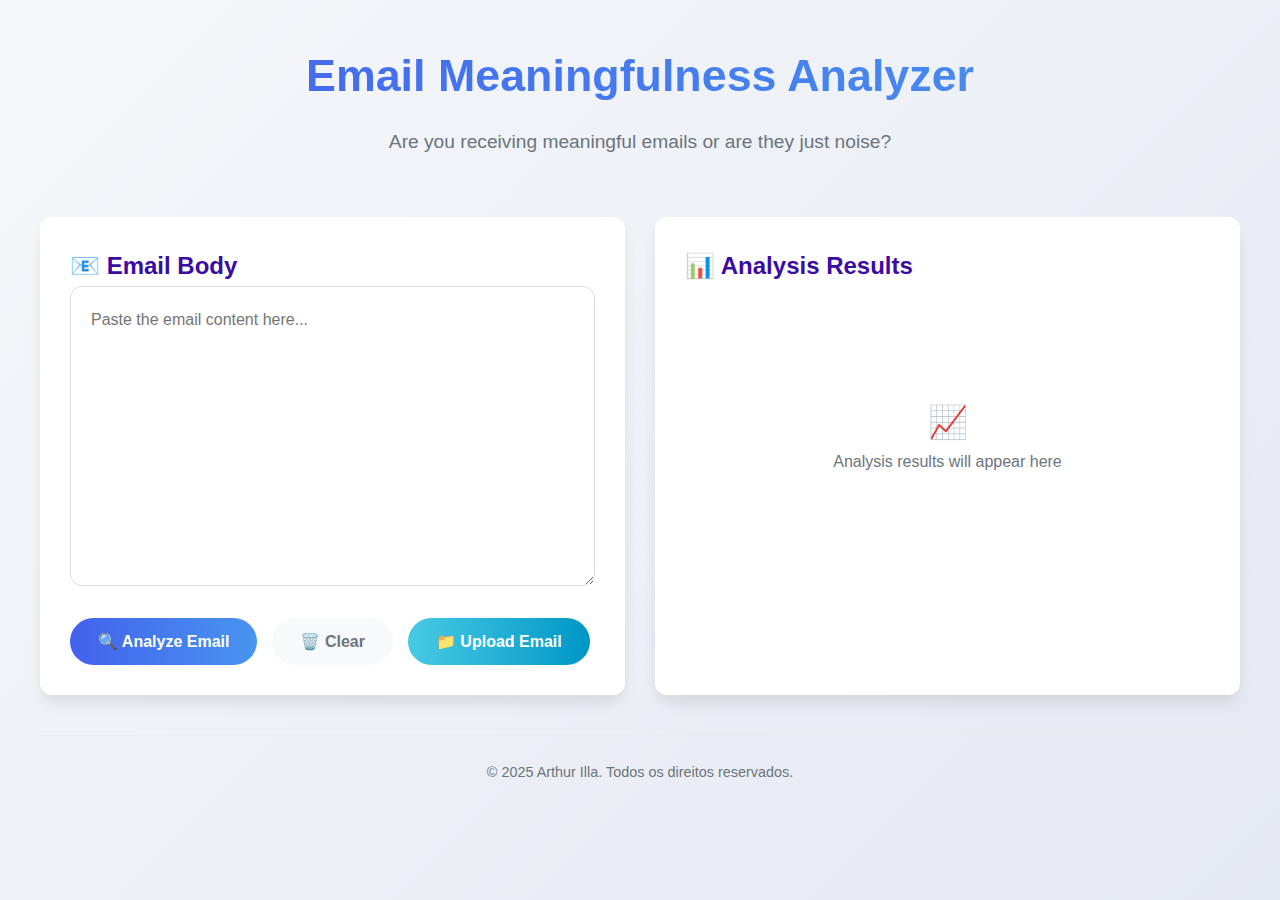
<file: index.html>
<!DOCTYPE html>
<html lang="en">
  <head>
    <meta charset="UTF-8" />
    <meta name="viewport" content="width=device-width, initial-scale=1.0" />
    <title>Email Meaningfulness Analyzer</title>
    <link rel="stylesheet" href="style.css" />
  </head>
  <body>
    <div class="container">
      <header>
        <h1>Email Meaningfulness Analyzer</h1>
        <p>Are you receiving meaningful emails or are they just noise?</p>
      </header>

      <div class="main-content">
        <div class="input-section">
          <h2 class="section-title">📧 Email Body</h2>
          <textarea
            id="email-content"
            placeholder="Paste the email content here..."
          ></textarea>

          <div class="actions">
            <button class="analyze-btn" id="analyze-btn">
              🔍 Analyze Email
            </button>
            <button class="clear-btn" id="clear-btn">🗑️ Clear</button>
            <input
              type="file"
              id="file-upload"
              class="file-upload"
              accept=".txt"
            />
            <button class="upload-btn" id="upload-btn">📁 Upload Email</button>
          </div>
        </div>

        <div class="results-section">
          <h2 class="section-title">📊 Analysis Results</h2>

          <div class="result-content">
            <div class="loading" id="loading">
              <div class="spinner"></div>
              <p>Analyzing email content...</p>
            </div>

            <div class="placeholder" id="results-placeholder">
              <h1>📈</h1>
              <p>Analysis results will appear here</p>
            </div>

            <div id="results" style="display: none">
              <div class="meaningfulness-score">
                <div class="score-label">Meaningfulness Score</div>
                <div class="score-value" id="score-value">0%</div>
                <div class="score-bar">
                  <div class="score-fill" id="score-fill"></div>
                </div>
                <div class="meaningfulness-label" id="meaningfulness-label">
                  Neutral
                </div>
              </div>

              <div class="analysis-details">
                <div class="detail-item">
                  <span class="detail-label">Key Topics Found:</span>
                  <span class="detail-value" id="topics-value">0</span>
                </div>
                <div class="detail-item">
                  <span class="detail-label">Action Requests:</span>
                  <span class="detail-value" id="actions-value">0</span>
                </div>
                <div class="detail-item">
                  <span class="detail-label">Sentiment:</span>
                  <span class="detail-value" id="sentiment-value">Neutral</span>
                </div>
                <div class="detail-item">
                  <span class="detail-label">Length Analysis:</span>
                  <span class="detail-value" id="length-value">Medium</span>
                </div>
              </div>
            </div>
          </div>
        </div>
      </div>

      <footer>
        <p>&copy; 2025 Arthur Illa. Todos os direitos reservados.</p>
      </footer>
    </div>

    <script>
      document.addEventListener("DOMContentLoaded", function () {
        const emailContent = document.getElementById("email-content");
        const analyzeBtn = document.getElementById("analyze-btn");
        const clearBtn = document.getElementById("clear-btn");
        const uploadBtn = document.getElementById("upload-btn");
        const fileUpload = document.getElementById("file-upload");
        const loading = document.getElementById("loading");
        const resultsPlaceholder = document.getElementById(
          "results-placeholder"
        );
        const results = document.getElementById("results");
        const scoreValue = document.getElementById("score-value");
        const scoreFill = document.getElementById("score-fill");
        const meaningfulnessLabel = document.getElementById(
          "meaningfulness-label"
        );
        const topicsValue = document.getElementById("topics-value");
        const actionsValue = document.getElementById("actions-value");
        const sentimentValue = document.getElementById("sentiment-value");
        const lengthValue = document.getElementById("length-value");

        analyzeBtn.addEventListener("click", function () {
          const content = emailContent.value.trim();

          if (content.length === 0) {
            alert("Please enter some email content to analyze");
            return;
          }

          loading.style.display = "block";
          resultsPlaceholder.style.display = "none";
          results.style.display = "none";

          setTimeout(() => {
            analyzeEmail(content);
          }, 2000);
        });

        clearBtn.addEventListener("click", function () {
          emailContent.value = "";
          results.style.display = "none";
          resultsPlaceholder.style.display = "block";
        });

        uploadBtn.addEventListener("click", function () {
          fileUpload.click();
        });

        fileUpload.addEventListener("change", function (e) {
          const file = e.target.files[0];
          if (!file) return;

          const reader = new FileReader();
          reader.onload = function (e) {
            emailContent.value = e.target.result;
          };
          reader.readAsText(file);
        });

        function analyzeEmail(content) {
          loading.style.display = "none";
          results.style.display = "block";

          const score = Math.floor(Math.random() * 100);
          const topics = Math.floor(Math.random() * 5) + 1;
          const actions = Math.floor(Math.random() * 3);
          const sentiments = ["Positive", "Neutral", "Negative"];
          const sentiment =
            sentiments[Math.floor(Math.random() * sentiments.length)];
          const lengths = ["Short", "Medium", "Long"];
          const length = lengths[Math.floor(Math.random() * lengths.length)];

          scoreValue.textContent = `${score}%`;
          scoreFill.style.width = `${score}%`;

          if (score >= 70) {
            meaningfulnessLabel.textContent = "Meaningful Email";
            meaningfulnessLabel.className = "meaningfulness-label meaningful";
          } else if (score >= 40) {
            meaningfulnessLabel.textContent = "Moderately Meaningful";
            meaningfulnessLabel.className = "meaningfulness-label";
          } else {
            meaningfulnessLabel.textContent = "Not Meaningful";
            meaningfulnessLabel.className =
              "meaningfulness-label not-meaningful";
          }

          topicsValue.textContent = topics;
          actionsValue.textContent = actions;
          sentimentValue.textContent = sentiment;
          lengthValue.textContent = length;
        }
      });
    </script>
  </body>
</html>
</file>
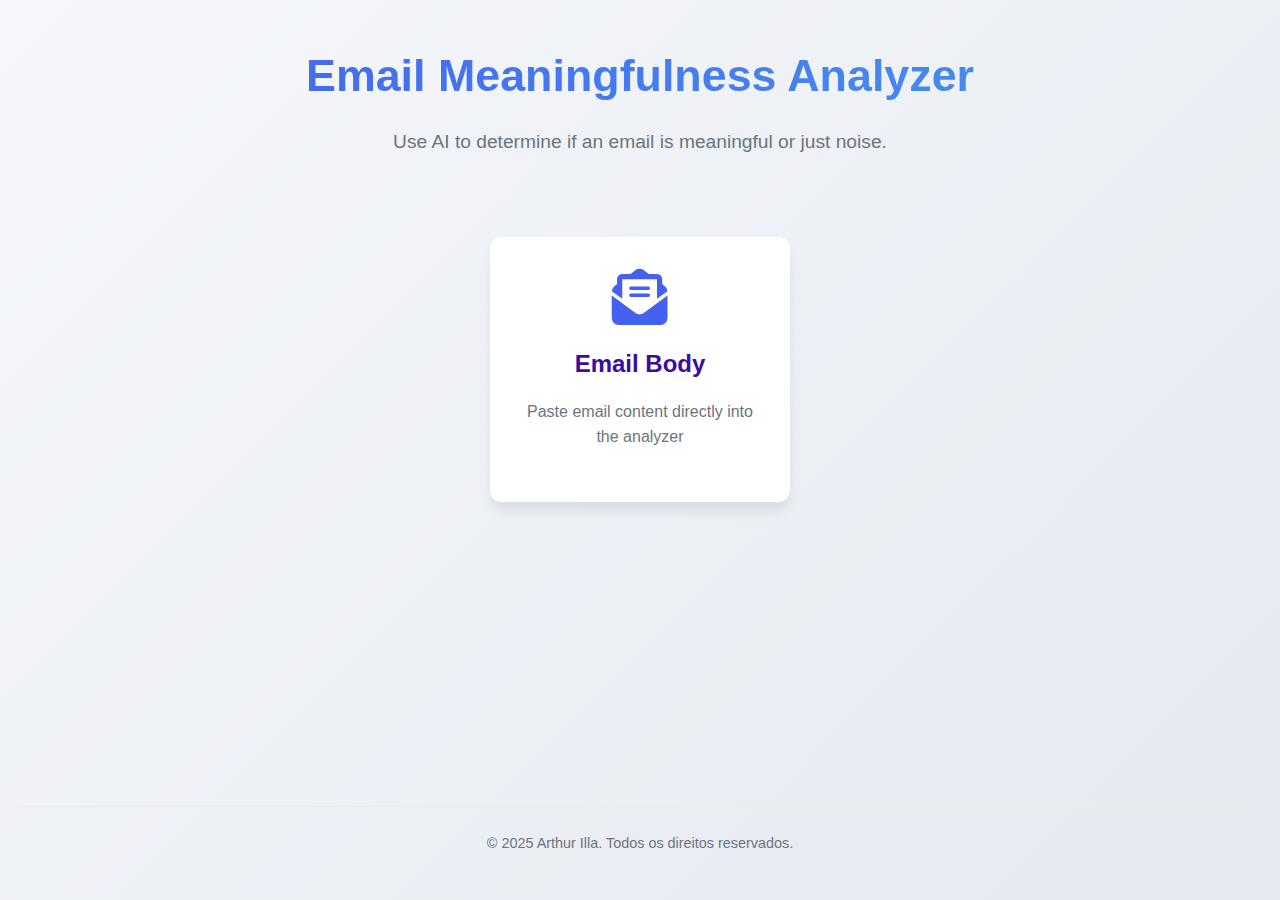
<file: spa/index.html>
<!DOCTYPE html>
<html lang="en">
  <head>
    <meta charset="UTF-8" />
    <meta name="viewport" content="width=device-width, initial-scale=1.0" />
    <title>Email Meaningfulness Analyzer</title>
    <link
      rel="stylesheet"
      href="https://cdnjs.cloudflare.com/ajax/libs/font-awesome/6.4.0/css/all.min.css"
    />
    <link rel="stylesheet" href="style.css" />
  </head>
  <body>
    <div class="container">
      <header>
        <h1>Email Meaningfulness Analyzer</h1>
        <p>Use AI to determine if an email is meaningful or just noise.</p>
      </header>

      <div class="welcome-screen" id="welcome-screen">
        <div class="option-cards">
          <div class="option-card" id="email-body-card">
            <i class="fas fa-envelope-open-text"></i>
            <h3>Email Body</h3>
            <p>Paste email content directly into the analyzer</p>
          </div>
        </div>
      </div>

      <div class="hidden main-content" id="main-content">
        <div class="input-section" id="email-body">
          <div class="section-header">
            <button class="back-button" id="back-button">
              <i class="fas fa-arrow-left"></i> Back to options
            </button>
            <h2 class="section-title">
              <i class="fas fa-envelope-open-text"></i> Email Body
            </h2>
          </div>
          <textarea
            id="email-content"
            placeholder="Paste the email content here..."
          ></textarea>

          <div class="actions">
            <button class="analyze-btn" id="analyze-btn">
              <i class="fas fa-search"></i> Analyze Email
            </button>
            <button class="clear-btn" id="clear-btn">
              <i class="fas fa-trash-alt"></i> Clear
            </button>
          </div>
        </div>

        <div class="results-section">
          <h2 class="section-title">
            <i class="fas fa-chart-bar"></i> Analysis Results
          </h2>

          <div class="result-content">
            <div class="loading" id="loading">
              <div class="spinner"></div>
              <p>Analyzing email content...</p>
            </div>

            <div class="placeholder" id="results-placeholder">
              <i class="fas fa-chart-line"></i>
              <p>Analysis results will appear here</p>
            </div>

            <div id="results" style="display: none">
              <div class="meaningfulness-score">
                <div class="score-label">Meaningfulness Score</div>
                <div class="score-value" id="score-value">0%</div>
                <div class="score-bar">
                  <div class="score-fill" id="score-fill"></div>
                </div>
                <div class="meaningfulness-label" id="meaningfulness-label">
                  Neutral
                </div>
              </div>

              <div class="analysis-details">
                <div class="detail-item">
                  <span class="detail-label">Key Topics Found:</span>
                  <span class="detail-value" id="topics-value">0</span>
                </div>
                <div class="detail-item">
                  <span class="detail-label">Action Requests:</span>
                  <span class="detail-value" id="actions-value">0</span>
                </div>
                <div class="detail-item">
                  <span class="detail-label">Sentiment:</span>
                  <span class="detail-value" id="sentiment-value">Neutral</span>
                </div>
                <div class="detail-item">
                  <span class="detail-label">Length Analysis:</span>
                  <span class="detail-value" id="length-value">Medium</span>
                </div>
                <div class="detail-item">
                  <span class="detail-label">Confidence:</span>
                  <span class="detail-value" id="confidence-value">0%</span>
                </div>
              </div>
            </div>
          </div>
        </div>
      </div>

      <div class="suggestion-section hidden" id="suggestion-section">
          <h2 class="section-title" id="suggestion-title">
            <i class="fas fa-lightbulb"></i> Suggested Reply
          </h2>
          <div class="suggestion-content">
            <div class="suggestion-text" id="suggestion-text">
              <p>AI-generated reply suggestions will appear here after analysis.</p>
            </div>
            <div class="suggestion-actions">
              <button class="copy-btn" id="copy-btn">
                <i class="fas fa-copy"></i> Copy to Clipboard
              </button>
            </div>
          </div>
        </div>
      </div>

      <footer>
        <p>&copy; 2025 Arthur Illa. Todos os direitos reservados.</p>
      </footer>
    </div>

    <script>
      document.addEventListener("DOMContentLoaded", function () {
        const welcomeScreen = document.getElementById("welcome-screen");
        const mainContent = document.getElementById("main-content");
        const emailBodyCard = document.getElementById("email-body-card");
        const backButton = document.getElementById("back-button");

        const emailBody = document.getElementById("email-body");
        const emailContent = document.getElementById("email-content");
        const analyzeBtn = document.getElementById("analyze-btn");
        const clearBtn = document.getElementById("clear-btn");
        const loading = document.getElementById("loading");
        const resultsPlaceholder = document.getElementById(
          "results-placeholder"
        );
        const results = document.getElementById("results");
        const scoreValue = document.getElementById("score-value");
        const scoreFill = document.getElementById("score-fill");
        const meaningfulnessLabel = document.getElementById(
          "meaningfulness-label"
        );
        const topicsValue = document.getElementById("topics-value");
        const actionsValue = document.getElementById("actions-value");
        const sentimentValue = document.getElementById("sentiment-value");
        const lengthValue = document.getElementById("length-value");
        const confidenceValue = document.getElementById("confidence-value");

        const suggestionSection = document.getElementById("suggestion-section");
        const suggestionTitle = document.getElementById("suggestion-title")
        const suggestionText = document.getElementById("suggestion-text");
        const copyBtn = document.getElementById("copy-btn");

        emailBodyCard.addEventListener("click", function () {
          welcomeScreen.classList.add("hidden");
          mainContent.classList.remove("hidden");
          mainContent.classList.add("fade-in");
          emailBody.classList.remove("hidden");
        });

        backButton.addEventListener("click", function () {
          mainContent.classList.add("hidden");
          welcomeScreen.classList.remove("hidden");
          welcomeScreen.classList.add("fade-in");
        });

        analyzeBtn.addEventListener("click", function () {
          const content = emailContent.value;

          if (content.length === 0) {
            alert("Please enter some email content to analyze");
            return;
          }

          loading.style.display = "block";
          resultsPlaceholder.style.display = "none";
          results.style.display = "none";
          suggestionSection.classList.add("hidden");

          fetch("https://arthurtv.duckdns.org/api/api/analyze", {
            method: "POST",
            headers: { "Content-Type": "application/json" },
            body: JSON.stringify({ text: content })
          })
            .then((response) => {
              if (!response.ok)
                throw new Error(
                  "Something unexpected happened. Please try again in a few minutes."
                );
              return response.json();
            })
            .then((data) => {
              updateResults(data);
            })
            .catch((error) => {
              console.error("Error: ", error);
              alert(
                "Oops! The API Key is overwhelmed! Please try again in a few minutes."
              );
              loading.style.display = "none";
              results.style.display = "block";
              suggestionSection.classList.add("hidden");
            });
        });

        clearBtn.addEventListener("click", function () {
          emailContent.value = "";
          results.style.display = "none";
          resultsPlaceholder.style.display = "block";
          suggestionSection.classList.add("hidden");
        });

        copyBtn.addEventListener("click", function () {
          const textToCopy = suggestionText.innerText;
          navigator.clipboard.writeText(textToCopy).then(() => {
            const originalText = copyBtn.innerHTML;
            copyBtn.innerHTML = '<i class="fas fa-check"></i> Copied!';
            setTimeout(() => {
              copyBtn.innerHTML = originalText;
            }, 2000);
          }).catch(err => {
            console.error('Failed to copy: ', err);
          });
        });

        function updateResults(data) {
          loading.style.display = "none";
          results.style.display = "block";

          scoreValue.textContent = `${data.score}%`;
          scoreFill.style.width = `${data.score}%`;

          meaningfulnessLabel.textContent = data.meaningful_label;

          if (data.score >= 70) {
            meaningfulnessLabel.className = "meaningfulness-label meaningful";
          } else if (data.score >= 40) {
            meaningfulnessLabel.className = "meaningfulness-label";
          } else {
            meaningfulnessLabel.className =
              "meaningfulness-label not-meaningful";
          }

          topicsValue.textContent = data.topics;
          actionsValue.textContent = data.actions;
          sentimentValue.textContent = data.sentiment;
          lengthValue.textContent = data.length;
          confidenceValue.textContent = `${data.accuracy}%`;

          if (data.score >= 90) {
            suggestionTitle.innerHTML = `<i class="fa-solid fa-circle-xmark"></i> This is not a suggestion!`
            suggestionText.innerHTML = `<p>This email requires attention imediately. Please do not use AI Generated text for this one.</p>`;
            suggestionSection.classList.remove("hidden");
          }else if (data.suggestion){
            suggestionTitle.innerHTML = `<i class="fas fa-lightbulb"></i> Suggested Reply`
            suggestionText.innerHTML = `<p>${data.suggestion}</p>`;
            suggestionSection.classList.remove("hidden");
          }
        }
      });
    </script>
  </body>
</html>
</file>
<file: style.css>
:root {
  --primary: #4361ee;
  --primary-light: #4895ef;
  --secondary: #3a0ca3;
  --accent: #f72585;
  --success: #4cc9f0;
  --warning: #f7b801;
  --light: #f8f9fa;
  --dark: #212529;
  --gray: #6c757d;
  --border-radius: 12px;
  --box-shadow: 0 10px 15px -3px rgba(0, 0, 0, 0.1);
  --transition: all 0.3s ease;
}

* {
  margin: 0;
  padding: 0;
  box-sizing: border-box;
  font-family: "Segoe UI", Tahoma, Geneva, Verdana, sans-serif;
}

html,
body {
  height: 100%;
}

body {
  background: linear-gradient(135deg, #f5f7fb 0%, #e5e9f0 100%);
  color: var(--dark);
  line-height: 1.6;
  display: flex;
  flex-direction: column;
  min-height: 100vh;
  padding: 20px;
}

.container {
  max-width: 1200px;
  margin: 0 auto;
  width: 100%;
  flex: 1 0 auto;
}

header {
  text-align: center;
  margin-bottom: 40px;
  padding: 20px 0;
}

header h1 {
  font-size: 2.8rem;
  background: linear-gradient(
    90deg,
    var(--primary) 0%,
    var(--primary-light) 100%
  );
  -webkit-background-clip: text;
  background-clip: text;
  color: transparent;
  margin-bottom: 15px;
}

header p {
  color: var(--gray);
  font-size: 1.2rem;
  max-width: 600px;
  margin: 0 auto;
}

.welcome-screen {
  display: flex;
  flex-direction: column;
  align-items: center;
  gap: 30px;
}

.welcome-text {
  text-align: center;
  max-width: 700px;
  margin: 0 auto;
}

.welcome-text h2 {
  font-size: 2rem;
  color: var(--secondary);
  margin-bottom: 15px;
}

.welcome-text p {
  color: var(--gray);
  font-size: 1.1rem;
  line-height: 1.6;
}

.option-cards {
  display: flex;
  justify-content: center;
  gap: 30px;
  flex-wrap: wrap;
  margin-top: 20px;
}

.option-card {
  background: white;
  border-radius: var(--border-radius);
  padding: 30px;
  width: 300px;
  text-align: center;
  box-shadow: var(--box-shadow);
  transition: var(--transition);
  cursor: pointer;
  border: 2px solid transparent;
}

.option-card:hover {
  transform: translateY(-5px);
  border-color: var(--primary);
  box-shadow: 0 20px 25px -5px rgba(0, 0, 0, 0.1);
}

.option-card i {
  font-size: 3.5rem;
  margin-bottom: 20px;
  color: var(--primary);
}

.option-card h3 {
  font-size: 1.5rem;
  margin-bottom: 15px;
  color: var(--secondary);
}

.option-card p {
  color: var(--gray);
  margin-bottom: 20px;
}

.card-button {
  padding: 12px 24px;
  background: var(--primary);
  color: white;
  border: none;
  border-radius: 30px;
  font-weight: 600;
  cursor: pointer;
  transition: var(--transition);
}

.card-button:hover {
  background: var(--secondary);
}

.main-content {
  display: grid;
  grid-template-columns: 1fr 1fr;
  gap: 30px;
  margin-bottom: 40px;
}

@media (max-width: 900px) {
  .main-content {
    grid-template-columns: 1fr;
  }
}

.input-section,
.results-section {
  background: white;
  border-radius: var(--border-radius);
  padding: 30px;
  box-shadow: var(--box-shadow);
}

.section-header {
  display: flex;
  justify-content: space-between;
  align-items: center;
  margin-bottom: 25px;
}

.back-button {
  background: none;
  border: none;
  color: var(--primary);
  font-size: 1rem;
  cursor: pointer;
  display: flex;
  align-items: center;
  gap: 8px;
  padding: 8px 16px;
  border-radius: 30px;
  transition: var(--transition);
}

.back-button:hover {
  background: #f0f5ff;
}

.section-title {
  font-size: 1.5rem;
  color: var(--secondary);
  display: flex;
  align-items: center;
  gap: 10px;
}

textarea {
  width: 100%;
  min-height: 300px;
  padding: 20px;
  border: 1px solid #ddd;
  border-radius: var(--border-radius);
  font-size: 1rem;
  resize: vertical;
  margin-bottom: 25px;
  transition: var(--transition);
  line-height: 1.6;
}

textarea:focus {
  outline: none;
  border-color: var(--primary);
  box-shadow: 0 0 0 3px rgba(67, 97, 238, 0.2);
}

.actions {
  display: flex;
  gap: 15px;
  flex-wrap: wrap;
}

button {
  padding: 14px 28px;
  border: none;
  border-radius: 30px;
  font-size: 1rem;
  font-weight: 600;
  cursor: pointer;
  transition: var(--transition);
  display: flex;
  align-items: center;
  gap: 10px;
}

.analyze-btn {
  background: linear-gradient(
    90deg,
    var(--primary) 0%,
    var(--primary-light) 100%
  );
  color: white;
}

.analyze-btn:hover {
  transform: translateY(-2px);
  box-shadow: 0 10px 15px -3px rgba(67, 97, 238, 0.3);
}

.clear-btn {
  background-color: #f8f9fa;
  color: var(--gray);
}

.clear-btn:hover {
  background-color: #e9ecef;
}

.file-upload {
  display: none;
}

.upload-btn {
  background: linear-gradient(90deg, #48cae4 0%, #0096c7 100%);
  color: white;
}

.upload-btn:hover {
  transform: translateY(-2px);
  box-shadow: 0 10px 15px -3px rgba(72, 202, 228, 0.3);
}

.result-content {
  min-height: 300px;
  display: flex;
  flex-direction: column;
  justify-content: center;
}

.meaningfulness-score {
  text-align: center;
  margin-bottom: 30px;
}

.score-value {
  font-size: 3.5rem;
  font-weight: 800;
  background: linear-gradient(
    90deg,
    var(--primary) 0%,
    var(--primary-light) 100%
  );
  -webkit-background-clip: text;
  background-clip: text;
  color: transparent;
  line-height: 1;
  margin: 15px 0;
}

.score-label {
  font-size: 1.2rem;
  color: var(--gray);
}

.score-bar {
  height: 14px;
  width: 100%;
  background-color: #e9ecef;
  border-radius: 7px;
  margin: 20px 0;
  overflow: hidden;
}

.score-fill {
  height: 100%;
  border-radius: 7px;
  background: linear-gradient(
    90deg,
    var(--primary) 0%,
    var(--primary-light) 100%
  );
  width: 0%;
  transition: width 1s ease;
}

.meaningfulness-label {
  font-size: 1.5rem;
  font-weight: 700;
  text-align: center;
  margin: 15px 0;
  padding: 12px 20px;
  border-radius: 30px;
}

.meaningful {
  background-color: rgba(76, 201, 240, 0.15);
  color: #4cc9f0;
}

.not-meaningful {
  background-color: rgba(247, 37, 133, 0.15);
  color: #f72585;
}

.analysis-details {
  margin-top: 30px;
}

.detail-item {
  display: flex;
  justify-content: space-between;
  padding: 15px 0;
  border-bottom: 1px solid #e9ecef;
}

.detail-item:last-child {
  border-bottom: none;
}

.detail-label {
  color: var(--gray);
  display: flex;
  align-items: center;
  gap: 8px;
}

.detail-value {
  font-weight: 600;
}

.loading {
  display: none;
  text-align: center;
  padding: 40px 0;
}

.spinner {
  width: 50px;
  height: 50px;
  border: 5px solid #e9ecef;
  border-top: 5px solid var(--primary);
  border-radius: 50%;
  animation: spin 1s linear infinite;
  margin: 0 auto 20px;
}

@keyframes spin {
  0% {
    transform: rotate(0deg);
  }
  100% {
    transform: rotate(360deg);
  }
}

.placeholder {
  text-align: center;
  color: var(--gray);
  padding: 60px 0;
}

.placeholder i {
  font-size: 3.5rem;
  margin-bottom: 20px;
  color: #adb5bd;
}

.email-list {
  display: none;
  margin-top: 30px;
}

.email-item {
  display: flex;
  justify-content: space-between;
  align-items: center;
  padding: 15px;
  border: 1px solid #e9ecef;
  border-radius: var(--border-radius);
  margin-bottom: 15px;
  transition: var(--transition);
}

.email-item:hover {
  border-color: var(--primary);
  background-color: #f8f9fa;
}

.email-info {
  display: flex;
  align-items: center;
  gap: 15px;
}

.email-icon {
  font-size: 1.5rem;
  color: var(--primary);
}

.email-details {
  display: flex;
  flex-direction: column;
}

.email-subject {
  font-weight: 600;
  margin-bottom: 5px;
}

.email-sender {
  color: var(--gray);
  font-size: 0.9rem;
}

.email-actions button {
  padding: 8px 16px;
  font-size: 0.9rem;
}

footer {
  text-align: center;
  padding: 25px 0;
  color: var(--gray);
  font-size: 0.9rem;
  flex-shrink: 0;
  background-color: transparent;
  border-top: 1px solid #e9ecef;
  width: 100%;
  margin-top: 40px;
}

/* Utility classes for showing/hiding elements */
.hidden {
  display: none;
}

.visible {
  display: block;
}

.fade-in {
  animation: fadeIn 0.5s ease;
}

@keyframes fadeIn {
  from {
    opacity: 0;
  }
  to {
    opacity: 1;
  }
}
</file>
<file: spa/style.css>
:root {
  --primary: #4361ee;
  --primary-light: #4895ef;
  --secondary: #3a0ca3;
  --accent: #f72585;
  --success: #4cc9f0;
  --warning: #f7b801;
  --light: #f8f9fa;
  --dark: #212529;
  --gray: #6c757d;
  --border-radius: 12px;
  --box-shadow: 0 10px 15px -3px rgba(0, 0, 0, 0.1);
  --transition: all 0.3s ease;
}

* {
  margin: 0;
  padding: 0;
  box-sizing: border-box;
  font-family: "Segoe UI", Tahoma, Geneva, Verdana, sans-serif;
}

html,
body {
  height: 100%;
}

body {
  background: linear-gradient(135deg, #f5f7fb 0%, #e5e9f0 100%);
  color: var(--dark);
  line-height: 1.6;
  display: flex;
  flex-direction: column;
  min-height: 100vh;
  padding: 20px;
}

.container {
  max-width: 1200px;
  margin: 0 auto;
  width: 100%;
  flex: 1 0 auto;
}

header {
  text-align: center;
  margin-bottom: 40px;
  padding: 20px 0;
}

header h1 {
  font-size: 2.8rem;
  background: linear-gradient(
    90deg,
    var(--primary) 0%,
    var(--primary-light) 100%
  );
  -webkit-background-clip: text;
  background-clip: text;
  color: transparent;
  margin-bottom: 15px;
}

header p {
  color: var(--gray);
  font-size: 1.2rem;
  max-width: 600px;
  margin: 0 auto;
}

.welcome-screen {
  display: flex;
  flex-direction: column;
  align-items: center;
  gap: 30px;
}

.option-cards {
  display: flex;
  justify-content: center;
  gap: 30px;
  flex-wrap: wrap;
  margin-top: 20px;
}

.option-card {
  background: white;
  border-radius: var(--border-radius);
  padding: 30px;
  width: 300px;
  text-align: center;
  box-shadow: var(--box-shadow);
  transition: var(--transition);
  cursor: pointer;
  border: 2px solid transparent;
}

.option-card:hover {
  transform: translateY(-5px);
  border-color: var(--primary);
  box-shadow: 0 20px 25px -5px rgba(0, 0, 0, 0.1);
}

.option-card i {
  font-size: 3.5rem;
  margin-bottom: 20px;
  color: var(--primary);
}

.option-card h3 {
  font-size: 1.5rem;
  margin-bottom: 15px;
  color: var(--secondary);
}

.option-card p {
  color: var(--gray);
  margin-bottom: 20px;
}

.main-content {
  display: grid;
  grid-template-columns: 1fr 1fr;
  gap: 30px;
  margin-bottom: 40px;
}

@media (max-width: 900px) {
  .main-content {
    grid-template-columns: 1fr;
  }
}

.input-section,
.results-section {
  background: white;
  border-radius: var(--border-radius);
  padding: 30px;
  box-shadow: var(--box-shadow);
}

.section-header {
  display: flex;
  justify-content: space-between;
  align-items: center;
  margin-bottom: 25px;
}

.back-button {
  background: none;
  border: none;
  color: var(--primary);
  font-size: 1rem;
  cursor: pointer;
  display: flex;
  align-items: center;
  gap: 8px;
  padding: 8px 16px;
  border-radius: 30px;
  transition: var(--transition);
}

.back-button:hover {
  background: #f0f5ff;
}

.section-title {
  font-size: 1.5rem;
  color: var(--secondary);
  display: flex;
  align-items: center;
  gap: 10px;
}

textarea {
  width: 100%;
  min-height: 300px;
  padding: 20px;
  border: 1px solid #ddd;
  border-radius: var(--border-radius);
  font-size: 1rem;
  resize: vertical;
  margin-bottom: 25px;
  transition: var(--transition);
  line-height: 1.6;
}

textarea:focus {
  outline: none;
  border-color: var(--primary);
  box-shadow: 0 0 0 3px rgba(67, 97, 238, 0.2);
}

.actions {
  display: flex;
  gap: 15px;
  flex-wrap: wrap;
}

button {
  padding: 14px 78px;
  border: none;
  border-radius: 30px;
  font-size: 1rem;
  font-weight: 600;
  cursor: pointer;
  transition: var(--transition);
  display: flex;
  align-items: center;
  gap: 10px;
}

.analyze-btn {
  background: var(--primary);
  color: white;
}

.analyze-btn:hover {
  transform: translateY(-2px);
  box-shadow: 0 10px 15px -3px rgba(67, 97, 238, 0.3);
}

.clear-btn {
  background-color: var(--light);
  color: var(--gray);
}

.clear-btn:hover {
  background-color: #e9ecef;
}

.result-content {
  min-height: 300px;
  display: flex;
  flex-direction: column;
  justify-content: center;
}

.meaningfulness-score {
  text-align: center;
  margin-bottom: 30px;
}

.score-value {
  font-size: 3.5rem;
  font-weight: 700;
  background: linear-gradient(
    90deg,
    var(--primary) 0%,
    var(--primary-light) 100%
  );
  -webkit-background-clip: text;
  background-clip: text;
  color: transparent;
  line-height: 1;
  margin: 15px 10px;
}

.score-label {
  font-size: 1.2rem;
  color: var(--gray);
}

.score-bar {
  height: 14px;
  width: 100%;
  background-color: #e9ecef;
  border-radius: 7px;
  margin: 20px 0;
  overflow: hidden;
}

.score-fill {
  height: 100%;
  border-radius: 7px;
  background: linear-gradient(
    90deg,
    var(--primary) 0%,
    var(--primary-light) 100%
  );
  width: 0%;
  transition: width 1s ease;
}

.meaningfulness-label {
  font-size: 1.5rem;
  font-weight: 700;
  text-align: center;
  margin: 15px 0;
  padding: 12px 20px;
  border-radius: 30px;
}

.meaningful {
  background-color: rgba(76, 201, 240, 0.15);
  color: #4cc9f0;
}

.not-meaningful {
  background-color: rgba(247, 37, 133, 0.15);
  color: #f72585;
}

.analysis-details {
  margin-top: 30px;
}

.detail-item {
  display: flex;
  justify-content: space-between;
  padding: 15px 0;
  border-bottom: 1px solid #e9ecef;
}

.detail-item:last-child {
  border-bottom: none;
}

.detail-label {
  color: var(--gray);
  display: flex;
  align-items: center;
  gap: 8px;
}

.detail-value {
  font-weight: 600;
}

.loading {
  display: none;
  text-align: center;
  padding: 40px 0;
}

.spinner {
  width: 50px;
  height: 50px;
  border: 5px solid #e9ecef;
  border-top: 5px solid var(--primary);
  border-radius: 50%;
  animation: spin 1s linear infinite;
  margin: 0 auto 20px;
}

@keyframes spin {
  0% {
    transform: rotate(0deg);
  }
  100% {
    transform: rotate(360deg);
  }
}

.placeholder {
  text-align: center;
  color: var(--gray);
  padding: 60px 0;
}

.placeholder i {
  font-size: 3.5rem;
  margin-bottom: 20px;
  color: #adb5bd;
}

footer {
  text-align: center;
  padding: 25px 0;
  color: var(--gray);
  font-size: 0.9rem;
  flex-shrink: 0;
  background-color: transparent;
  border-top: 1px solid #e9ecef;
  width: 100%;
  margin-top: 40px;
}

.hidden {
  display: none;
}

.visible {
  display: block;
}

.fade-in {
  animation: fadeIn 0.5s ease;
}

@keyframes fadeIn {
  from {
    opacity: 0;
  }
  to {
    opacity: 1;
  }
}

.suggestion-section {
  background: white;
  border-radius: var(--border-radius);
  padding: 30px;
  box-shadow: var(--box-shadow);
  margin-top: 30px;
}

.suggestion-content {
  margin-top: 20px;
}

.suggestion-text {
  background-color: #f8f9fa;
  border-left: 4px solid var(--primary);
  padding: 20px;
  border-radius: var(--border-radius);
  margin-bottom: 20px;
  line-height: 1.6;
}

.suggestion-text p {
  margin: 0;
  color: var(--dark);
}

.suggestion-actions {
  display: flex;
  gap: 15px;
  flex-wrap: wrap;
}

.copy-btn {
  padding: 12px 24px;
  border: none;
  border-radius: 30px;
  font-size: 1rem;
  font-weight: 600;
  cursor: pointer;
  transition: var(--transition);
  display: flex;
  align-items: center;
  gap: 8px;
}

.copy-btn {
  background-color: var(--primary);
  color: white;
}

.copy-btn:hover {
  background-color: var(--secondary);
}
</file>
